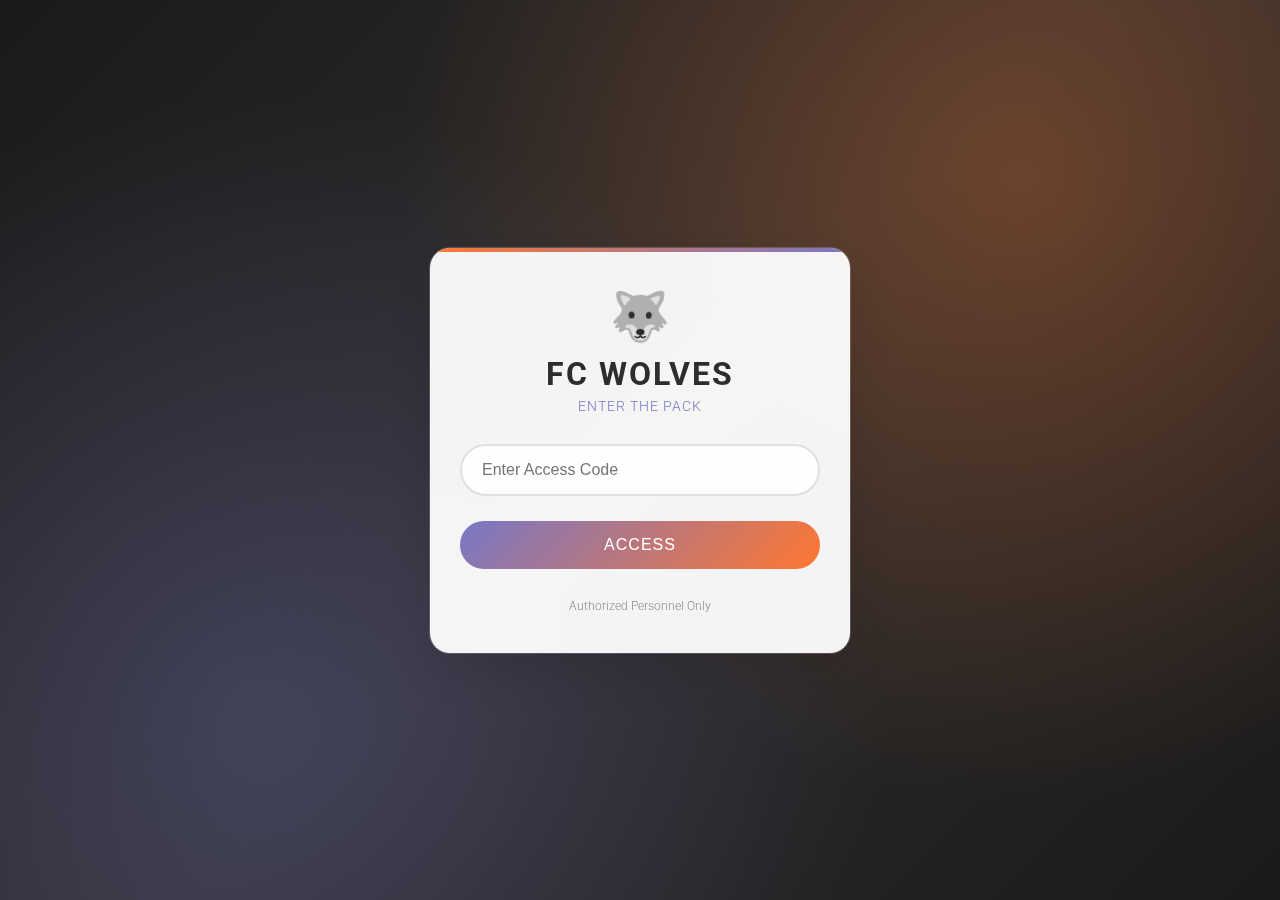
<file: index.html>
<!DOCTYPE html>
<html lang="en">
<head>
    <meta charset="UTF-8">
    <meta name="viewport" content="width=device-width, initial-scale=1.0">
    <title>FC Wolves - Access Portal</title>
    <link rel="stylesheet" href="css/style.css">
    <link rel="preconnect" href="https://fonts.googleapis.com">
    <link rel="preconnect" href="https://fonts.gstatic.com" crossorigin>
    <link href="https://fonts.googleapis.com/css2?family=Roboto:wght@300;400;500;700&display=swap" rel="stylesheet">
</head>
<body>
    <div class="background-overlay"></div>
    <div class="login-container">
        <div class="logo-section">
            <div class="wolf-icon">🐺</div>
            <h1>FC WOLVES</h1>
            <p class="tagline">Enter the Pack</p>
        </div>
        
        <div class="login-form">
            <div class="input-group">
                <input type="password" id="accessCode" placeholder="Enter Access Code" required>
                <span class="input-highlight"></span>
            </div>
            
            <button onclick="checkAccessCode()" class="login-btn">
                <span>ACCESS</span>
                <div class="btn-ripple"></div>
            </button>
            
            <div id="errorMessage" class="error-message"></div>
        </div>
        
        <div class="footer-info">
            <p>Authorized Personnel Only</p>
        </div>
    </div>

    <script src="js/script.js"></script>
</body>
</html>
</file>
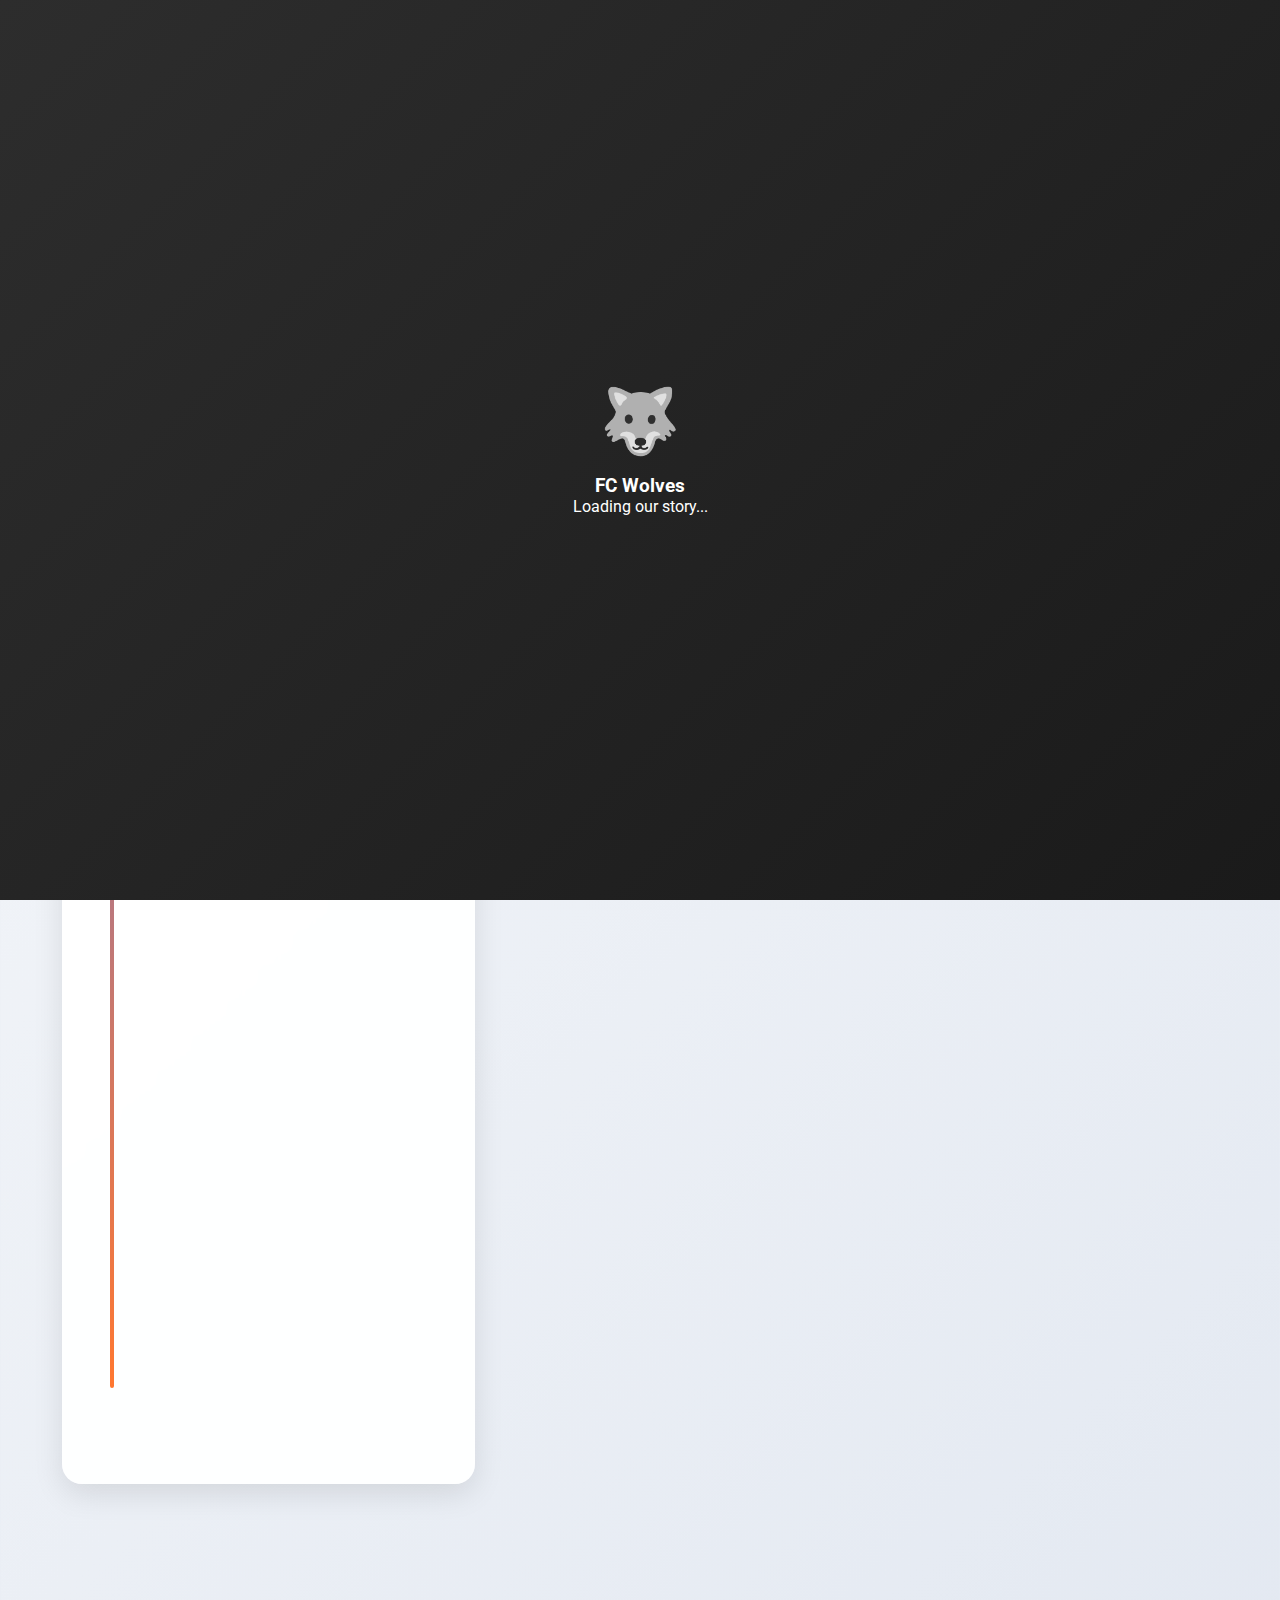
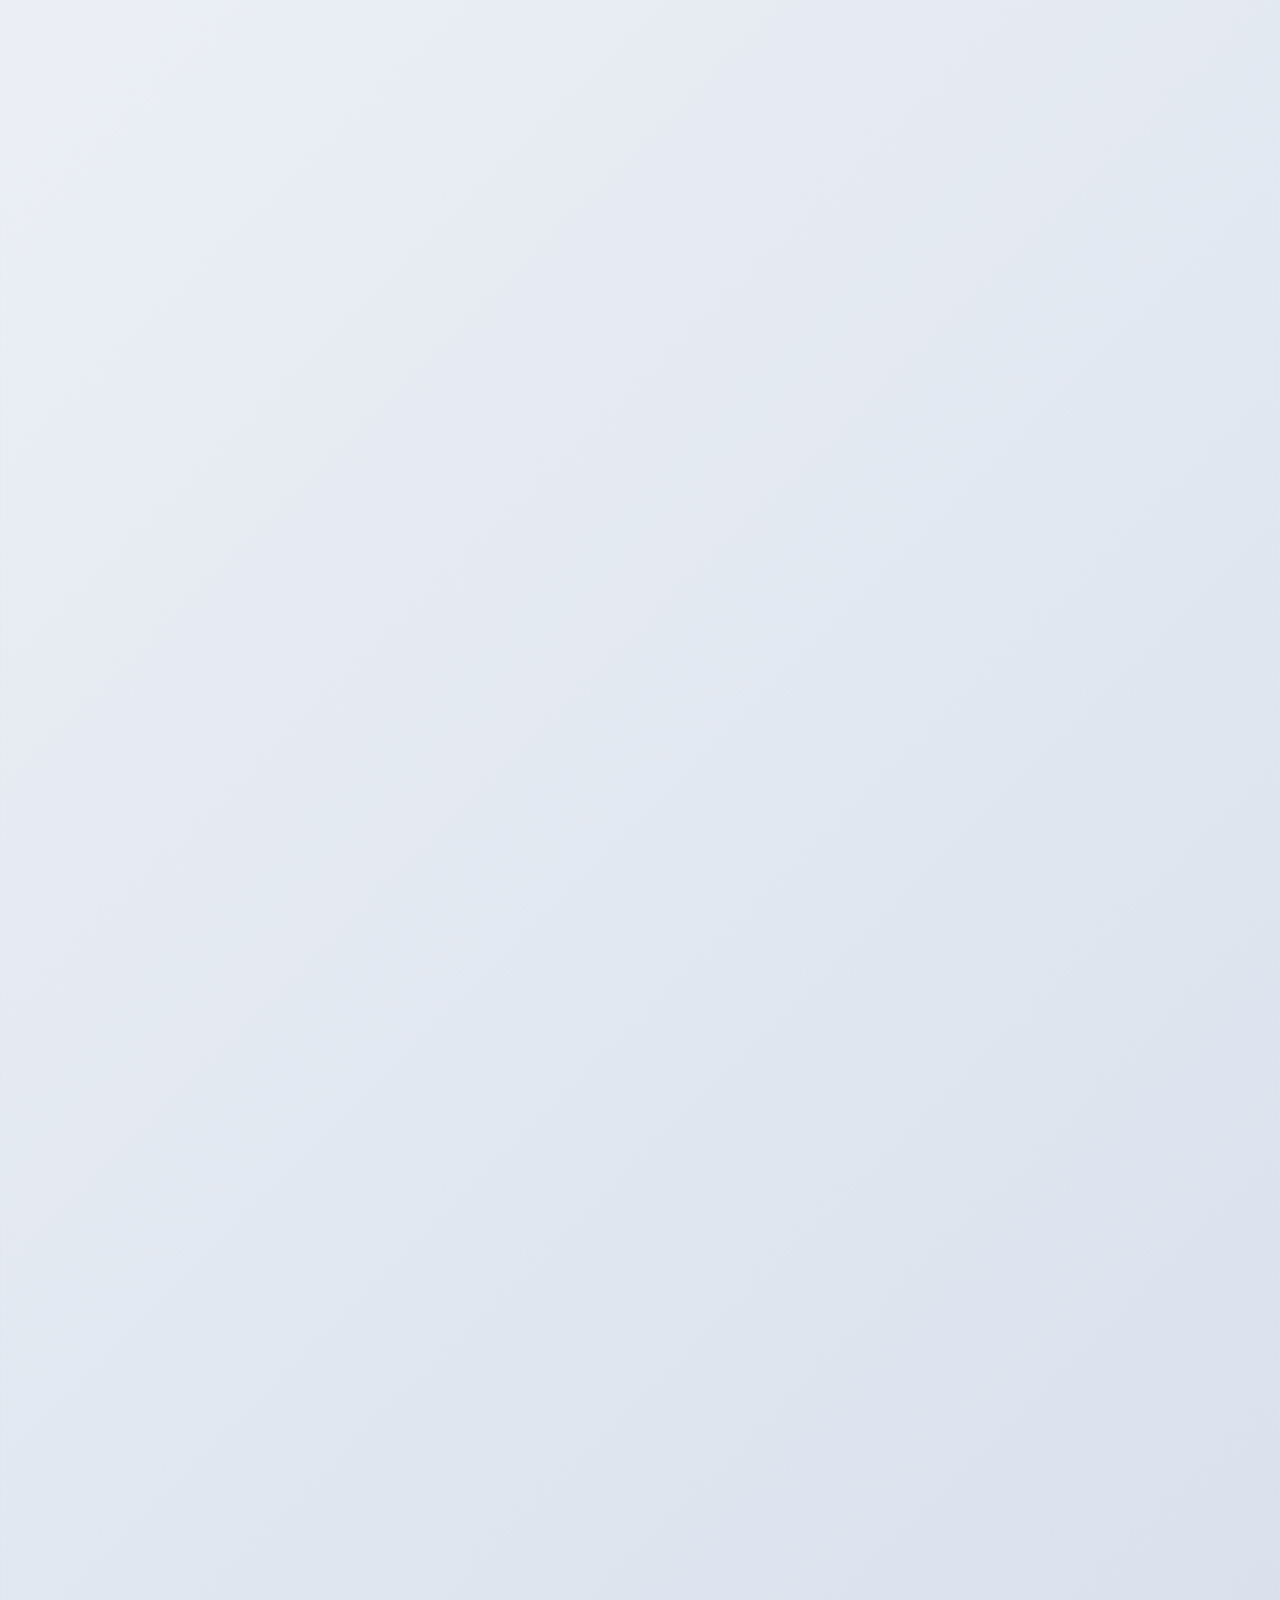
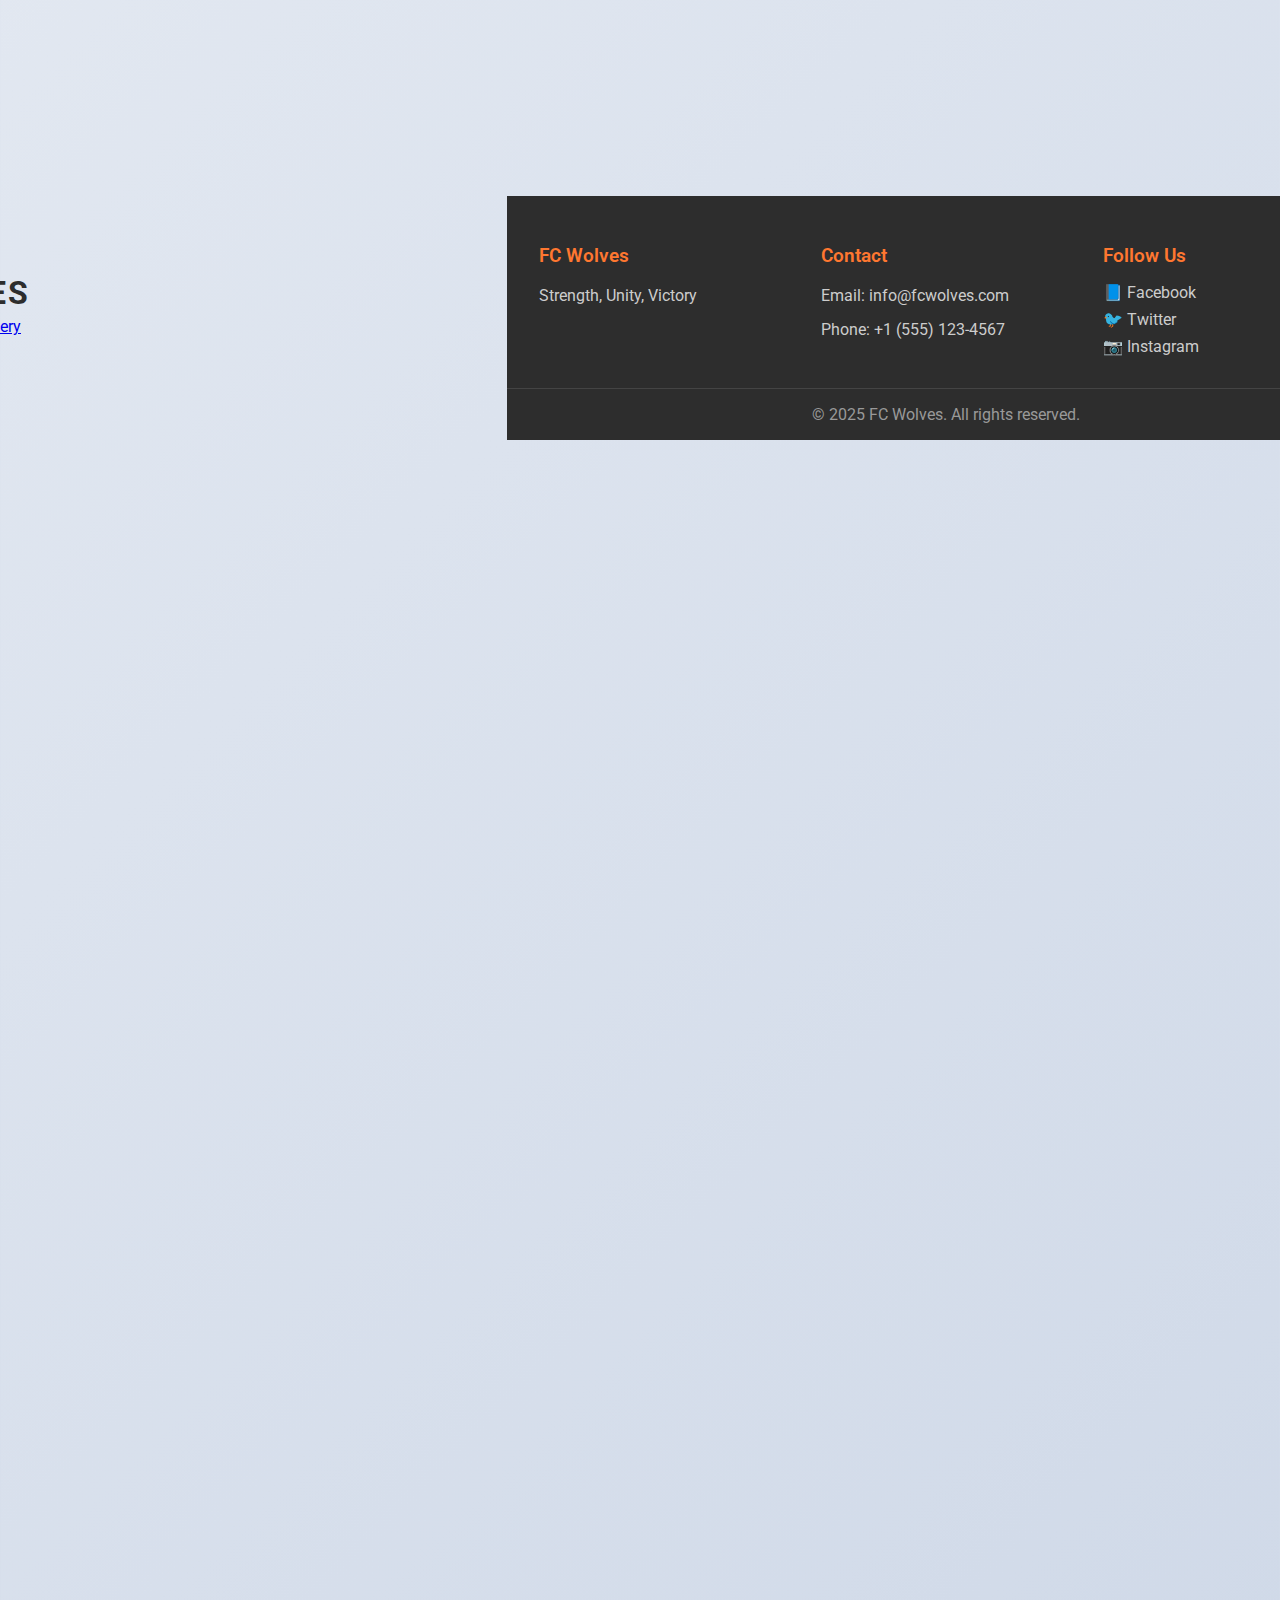
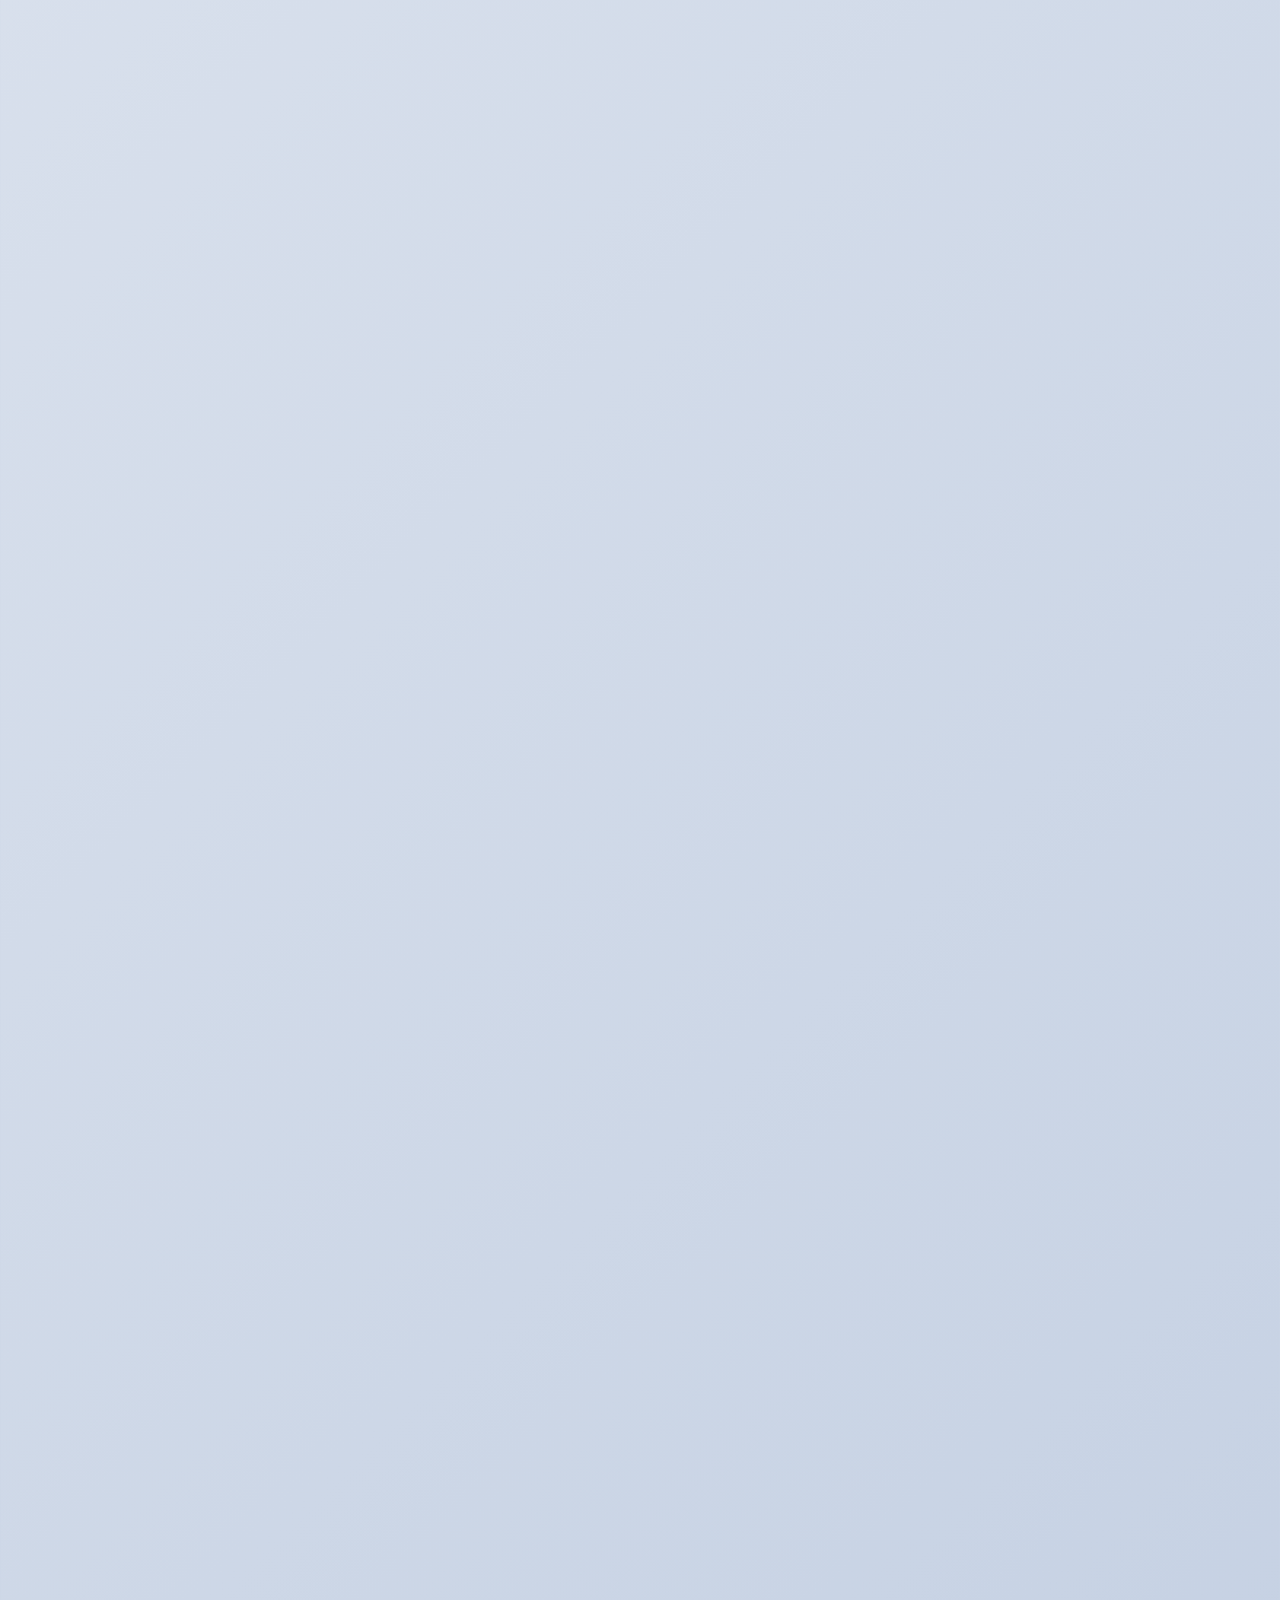
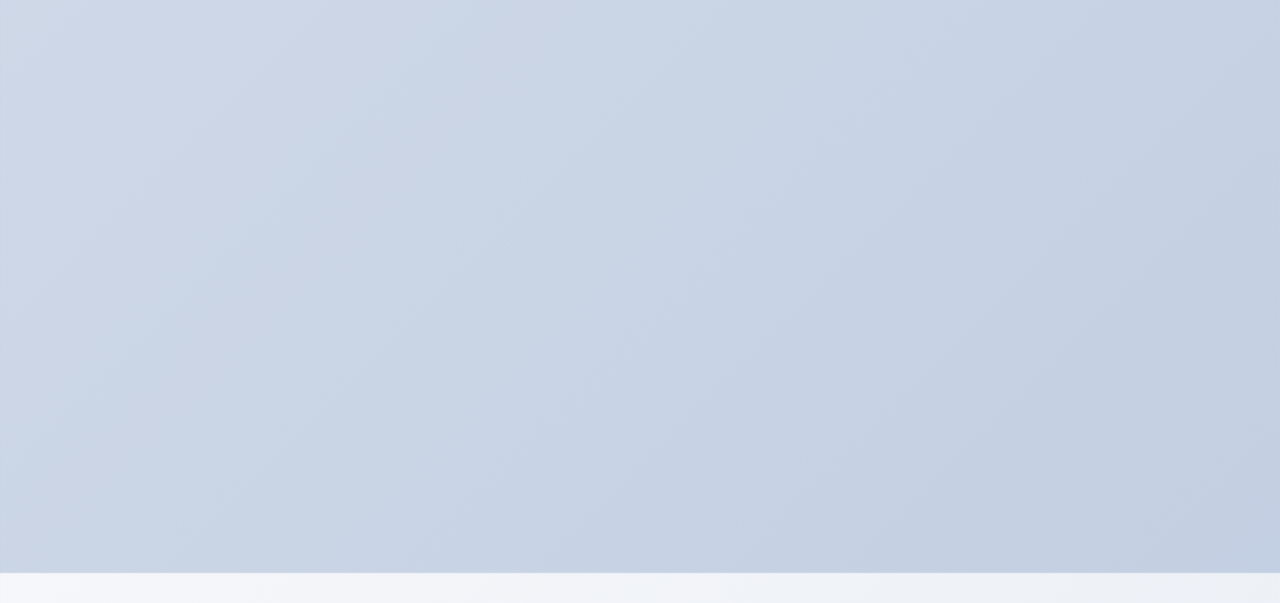
<file: about.html>
<!DOCTYPE html>
<html lang="en">
<head>
    <meta charset="UTF-8">
    <meta name="viewport" content="width=device-width, initial-scale=1.0">
    <title>FC Wolves - About Us</title>
    <link rel="stylesheet" href="css/style.css">
    <link rel="stylesheet" href="css/about.css">
    <link rel="preconnect" href="https://fonts.googleapis.com">
    <link rel="preconnect" href="https://fonts.gstatic.com" crossorigin>
    <link href="https://fonts.googleapis.com/css2?family=Roboto:wght@300;400;500;700&display=swap" rel="stylesheet">
    <script src="js/data-manager.js"></script>
</head>
<body class="about-page">
    <header class="header">
        <div class="header-content">
            <div class="logo">
                <span class="wolf-icon">🐺</span>
                <h1>FC WOLVES</h1>
            </div>
            <nav class="nav">
                <a href="fan.html" class="nav-link">Fan Portal</a>
                <a href="gallery.html" class="nav-link">Gallery</a>
                <a href="#history" class="nav-link">History</a>
                <a href="#achievements" class="nav-link">Achievements</a>
                <a href="#team" class="nav-link">Team</a>
                <a href="index.html" class="logout-btn">Home</a>
            </nav>
        </div>
    </header>

    <main class="main-content">
        <section class="hero-section">
            <div class="hero-content">
                <h2>About FC Wolves 🐺</h2>
                <p class="hero-subtitle">Strength, Unity, Victory</p>
                <div class="hero-stats">
                    <div class="stat-item">
                        <span class="stat-number">1995</span>
                        <span class="stat-label">Founded</span>
                    </div>
                    <div class="stat-item">
                        <span class="stat-number">30</span>
                        <span class="stat-label">Years Strong</span>
                    </div>
                    <div class="stat-item">
                        <span class="stat-number">15</span>
                        <span class="stat-label">Trophies Won</span>
                    </div>
                </div>
            </div>
        </section>

        <div class="content-sections">
            <section id="history" class="content-card">
                <h3><span class="icon">📖</span> Our History</h3>
                <div class="history-content">
                    <div class="timeline">
                        <div class="timeline-item">
                            <div class="timeline-year">1995</div>
                            <div class="timeline-content">
                                <h4>Foundation</h4>
                                <p>FC Wolves was founded by a group of passionate football enthusiasts who shared a vision of creating a team that embodies the spirit of the wolf - fierce, loyal, and united.</p>
                            </div>
                        </div>
                        <div class="timeline-item">
                            <div class="timeline-year">2001</div>
                            <div class="timeline-content">
                                <h4>First Championship</h4>
                                <p>After years of dedication and hard work, FC Wolves claimed their first regional championship, marking the beginning of a legacy of excellence.</p>
                            </div>
                        </div>
                        <div class="timeline-item">
                            <div class="timeline-year">2010</div>
                            <div class="timeline-content">
                                <h4>Stadium Opening</h4>
                                <p>The iconic Wolves Stadium was inaugurated, providing a home ground that reflects the team's ambition and the community's support.</p>
                            </div>
                        </div>
                        <div class="timeline-item">
                            <div class="timeline-year">2020</div>
                            <div class="timeline-content">
                                <h4>Modern Era</h4>
                                <p>FC Wolves embraced modern football technology and training methods, establishing youth academies and community programs.</p>
                            </div>
                        </div>
                    </div>
                </div>
            </section>

            <section id="achievements" class="content-card">
                <h3><span class="icon">🏆</span> Achievements</h3>
                <div class="achievements-grid">
                    <div class="achievement-item">
                        <div class="achievement-icon">🥇</div>
                        <h4>Regional Championships</h4>
                        <p class="achievement-count">8 Titles</p>
                        <p>Dominating regional competitions with consistent excellence and tactical prowess.</p>
                    </div>
                    <div class="achievement-item">
                        <div class="achievement-icon">🏆</div>
                        <h4>National Cup</h4>
                        <p class="achievement-count">3 Victories</p>
                        <p>Proving our mettle on the national stage with memorable cup victories.</p>
                    </div>
                    <div class="achievement-item">
                        <div class="achievement-icon">⭐</div>
                        <h4>League Titles</h4>
                        <p class="achievement-count">4 Championships</p>
                        <p>Consistent league performance showcasing our team's depth and quality.</p>
                    </div>
                    <div class="achievement-item">
                        <div class="achievement-icon">🎖️</div>
                        <h4>Fair Play Awards</h4>
                        <p class="achievement-count">5 Awards</p>
                        <p>Recognition for sportsmanship and ethical conduct on and off the field.</p>
                    </div>
                </div>
            </section>

            <section id="team" class="content-card">
                <h3><span class="icon">👥</span> Our Philosophy</h3>
                <div class="philosophy-content">
                    <div class="philosophy-grid">
                        <div class="philosophy-item">
                            <div class="philosophy-icon">💪</div>
                            <h4>Strength</h4>
                            <p>We believe in physical and mental strength, pushing our limits to achieve greatness both individually and as a team.</p>
                        </div>
                        <div class="philosophy-item">
                            <div class="philosophy-icon">🤝</div>
                            <h4>Unity</h4>
                            <p>Like a pack of wolves, we are stronger together. Our unity on and off the field is our greatest asset.</p>
                        </div>
                        <div class="philosophy-item">
                            <div class="philosophy-icon">🎯</div>
                            <h4>Excellence</h4>
                            <p>We strive for excellence in every aspect of the game, from training to match day performance.</p>
                        </div>
                        <div class="philosophy-item">
                            <div class="philosophy-icon">❤️</div>
                            <h4>Passion</h4>
                            <p>Our love for the beautiful game drives us to give our all in every match and training session.</p>
                        </div>
                    </div>
                </div>
            </section>

            <section class="content-card">
                <h3><span class="icon">🏟️</span> Wolves Stadium</h3>
                <div class="stadium-info">
                    <div class="stadium-details">
                        <div class="detail-item">
                            <span class="detail-label">Capacity:</span>
                            <span class="detail-value">25,000</span>
                        </div>
                        <div class="detail-item">
                            <span class="detail-label">Opened:</span>
                            <span class="detail-value">2010</span>
                        </div>
                        <div class="detail-item">
                            <span class="detail-label">Surface:</span>
                            <span class="detail-value">Natural Grass</span>
                        </div>
                        <div class="detail-item">
                            <span class="detail-label">Location:</span>
                            <span class="detail-value">Wolves City</span>
                        </div>
                    </div>
                    <div class="stadium-description">
                        <p>Wolves Stadium is more than just a football ground - it's the heart of our community. With state-of-the-art facilities and an electric atmosphere, it provides the perfect stage for our team to showcase their skills and for our fans to show their unwavering support.</p>
                        <p>The stadium features modern amenities including VIP boxes, family sections, and accessibility features to ensure every fan can enjoy the matchday experience.</p>
                    </div>
                </div>
            </section>

            <section class="content-card">
                <h3><span class="icon">🌟</span> Community Impact</h3>
                <div class="community-content">
                    <div class="impact-grid">
                        <div class="impact-item">
                            <h4>Youth Academy</h4>
                            <p>Training the next generation of football stars with professional coaching and character development programs.</p>
                        </div>
                        <div class="impact-item">
                            <h4>Community Outreach</h4>
                            <p>Regular visits to schools and community centers, promoting healthy lifestyles and the values of teamwork.</p>
                        </div>
                        <div class="impact-item">
                            <h4>Charity Work</h4>
                            <p>Supporting local charities and organizing fundraising events to give back to the community that supports us.</p>
                        </div>
                        <div class="impact-item">
                            <h4>Environmental Initiative</h4>
                            <p>Committed to sustainability with eco-friendly stadium operations and environmental awareness campaigns.</p>
                        </div>
                    </div>
                </div>
            </section>
        </div>
    </main>

    <footer class="footer">
        <div class="footer-content">
            <div class="footer-section">
                <h4>FC Wolves</h4>
                <p>Strength, Unity, Victory</p>
            </div>
            <div class="footer-section">
                <h4>Contact</h4>
                <p>Email: info@fcwolves.com</p>
                <p>Phone: +1 (555) 123-4567</p>
            </div>
            <div class="footer-section">
                <h4>Follow Us</h4>
                <div class="social-links">
                    <a href="#" class="social-link">📘 Facebook</a>
                    <a href="#" class="social-link">🐦 Twitter</a>
                    <a href="#" class="social-link">📷 Instagram</a>
                </div>
            </div>
        </div>
        <div class="footer-bottom">
            <p>&copy; 2025 FC Wolves. All rights reserved.</p>
        </div>
    </footer>

    <script src="js/about.js"></script>
</body>
</html>
</file>
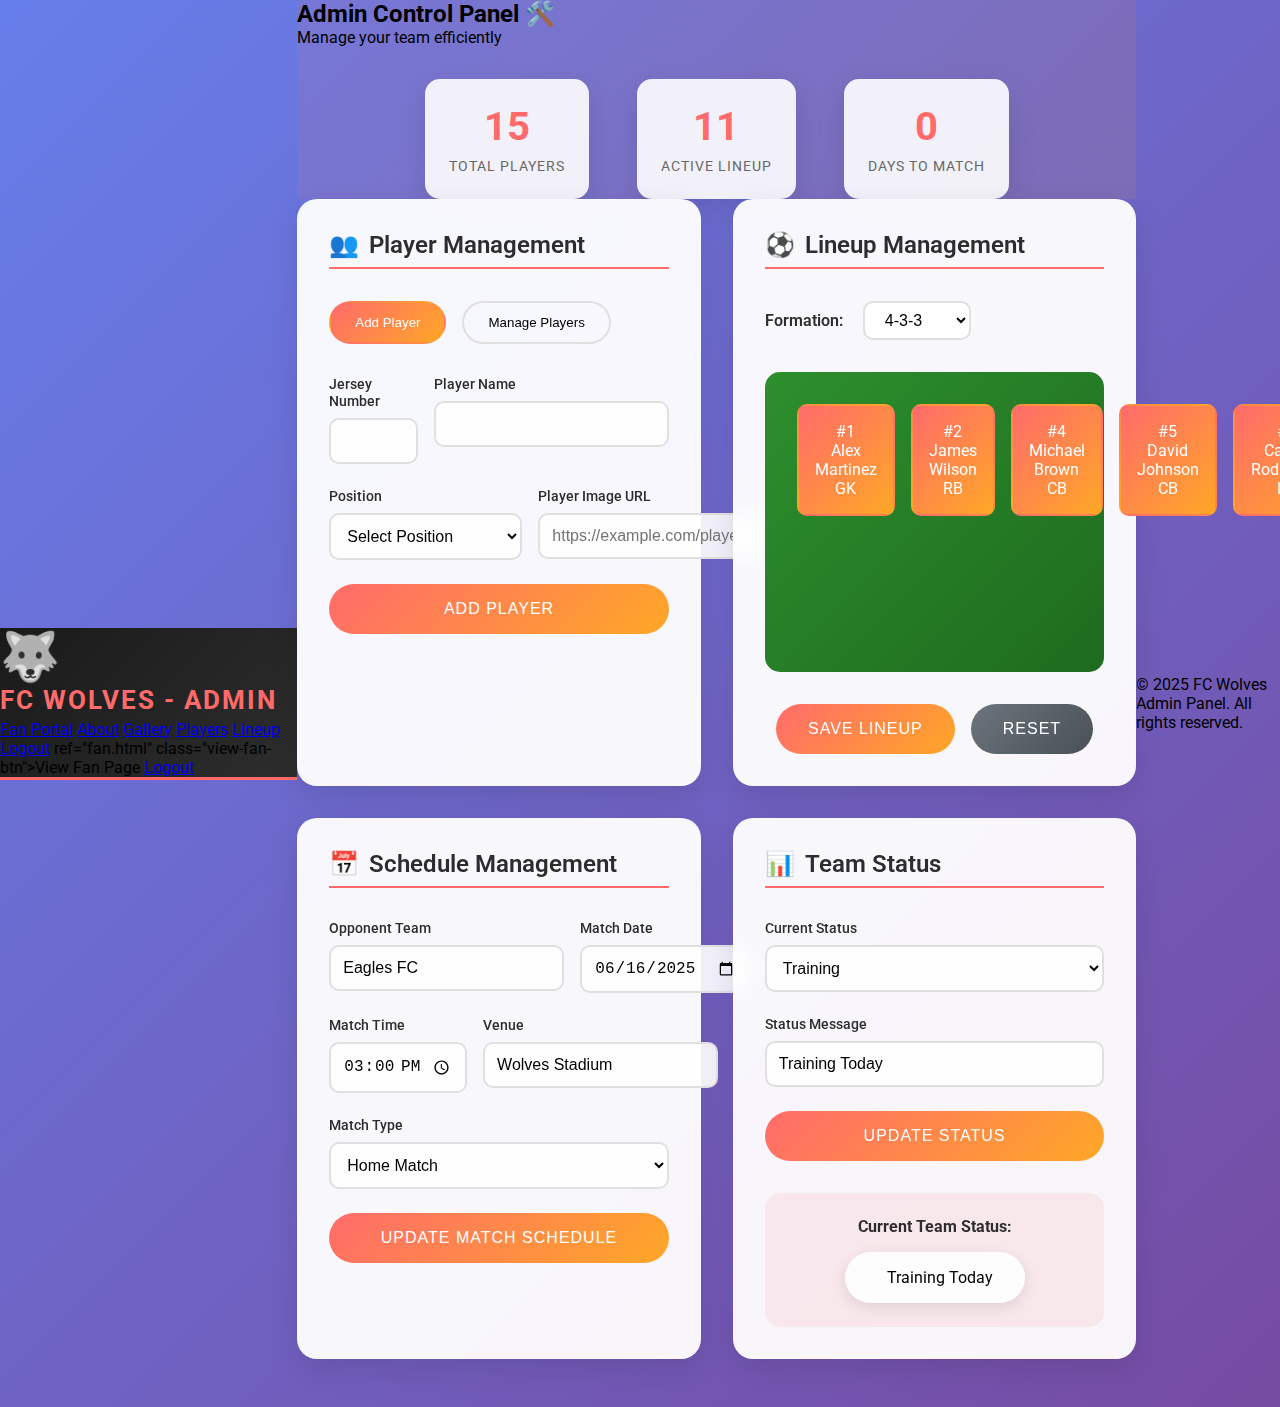
<file: admin.html>
<!DOCTYPE html>
<html lang="en">
<head>
    <meta charset="UTF-8">
    <meta name="viewport" content="width=device-width, initial-scale=1.0">
    <title>FC Wolves - Admin Panel</title>
    <link rel="stylesheet" href="css/style.css">
    <link rel="stylesheet" href="css/admin.css">
    <link rel="preconnect" href="https://fonts.googleapis.com">
    <link rel="preconnect" href="https://fonts.gstatic.com" crossorigin>
    <link href="https://fonts.googleapis.com/css2?family=Roboto:wght@300;400;500;700&display=swap" rel="stylesheet">
    <script src="js/data-manager.js"></script>
</head>
<body class="admin-page">
    <header class="header">
        <div class="header-content">
            <div class="logo">
                <span class="wolf-icon">🐺</span>
                <h1>FC WOLVES - ADMIN</h1>
            </d            <nav class="nav">
                <a href="fan.html" class="nav-link">Fan Portal</a>
                <a href="about.html" class="nav-link">About</a>
                <a href="gallery.html" class="nav-link">Gallery</a>
                <a href="#players" class="nav-link">Players</a>
                <a href="#lineup" class="nav-link">Lineup</a>
                <a href="index.html" class="logout-btn">Logout</a>
            </nav>ref="fan.html" class="view-fan-btn">View Fan Page</a>
                <a href="index.html" class="logout-btn">Logout</a>
            </nav>
        </div>
    </header>

    <main class="main-content">
        <section class="hero-section">
            <div class="hero-content">
                <h2>Admin Control Panel 🛠️</h2>
                <p>Manage your team efficiently</p>
                <div class="admin-stats">
                    <div class="stat-item">
                        <span class="stat-number" id="totalPlayers">15</span>
                        <span class="stat-label">Total Players</span>
                    </div>
                    <div class="stat-item">
                        <span class="stat-number" id="activeLineup">11</span>
                        <span class="stat-label">Active Lineup</span>
                    </div>
                    <div class="stat-item">
                        <span class="stat-number" id="nextMatchDays">2</span>
                        <span class="stat-label">Days to Match</span>
                    </div>
                </div>
            </div>
        </section>

        <div class="admin-grid">
            <!-- Player Management Section -->
            <section id="players" class="admin-card">
                <h3><span class="icon">👥</span> Player Management</h3>
                
                <div class="section-tabs">
                    <button class="tab-btn active" onclick="showTab('add-player')">Add Player</button>
                    <button class="tab-btn" onclick="showTab('manage-players')">Manage Players</button>
                </div>

                <div id="add-player" class="tab-content active">
                    <form class="player-form" id="addPlayerForm">
                        <div class="form-row">
                            <div class="form-group">
                                <label for="playerNumber">Jersey Number</label>
                                <input type="number" id="playerNumber" min="1" max="99" required>
                            </div>
                            <div class="form-group">
                                <label for="playerName">Player Name</label>
                                <input type="text" id="playerName" required>
                            </div>
                        </div>
                        <div class="form-row">
                            <div class="form-group">
                                <label for="playerPosition">Position</label>
                                <select id="playerPosition" required>
                                    <option value="">Select Position</option>
                                    <option value="Goalkeeper">Goalkeeper</option>
                                    <option value="Right Back">Right Back</option>
                                    <option value="Left Back">Left Back</option>
                                    <option value="Center Back">Center Back</option>
                                    <option value="Defensive Midfielder">Defensive Midfielder</option>
                                    <option value="Central Midfielder">Central Midfielder</option>
                                    <option value="Attacking Midfielder">Attacking Midfielder</option>
                                    <option value="Right Midfielder">Right Midfielder</option>
                                    <option value="Left Midfielder">Left Midfielder</option>
                                    <option value="Right Winger">Right Winger</option>
                                    <option value="Left Winger">Left Winger</option>
                                    <option value="Striker">Striker</option>
                                    <option value="Forward">Forward</option>
                                </select>
                            </div>
                            <div class="form-group">
                                <label for="playerImage">Player Image URL</label>
                                <input type="url" id="playerImage" placeholder="https://example.com/player.jpg">
                            </div>
                        </div>
                        <button type="submit" class="submit-btn">Add Player</button>
                    </form>
                </div>

                <div id="manage-players" class="tab-content">
                    <div class="players-table-container">
                        <table class="players-table" id="playersTable">
                            <thead>
                                <tr>
                                    <th>#</th>
                                    <th>Name</th>
                                    <th>Position</th>
                                    <th>Actions</th>
                                </tr>
                            </thead>
                            <tbody id="playersTableBody">
                                <!-- Players will be loaded dynamically -->
                            </tbody>
                        </table>
                    </div>
                </div>
            </section>

            <!-- Lineup Management Section -->
            <section id="lineup" class="admin-card">
                <h3><span class="icon">⚽</span> Lineup Management</h3>
                
                <div class="formation-selector">
                    <label for="formationSelect">Formation:</label>
                    <select id="formationSelect" onchange="changeFormation()">
                        <option value="4-3-3">4-3-3</option>
                        <option value="4-4-2">4-4-2</option>
                        <option value="3-5-2">3-5-2</option>
                        <option value="4-2-3-1">4-2-3-1</option>
                    </select>
                </div>

                <div class="lineup-builder" id="lineupBuilder">
                    <div class="position-slots">
                        <!-- Lineup positions will be generated dynamically -->
                    </div>
                </div>

                <div class="lineup-actions">
                    <button class="action-btn" onclick="saveLineup()">Save Lineup</button>
                    <button class="action-btn secondary" onclick="resetLineup()">Reset</button>
                </div>
            </section>

            <!-- Schedule Management Section -->
            <section id="schedule" class="admin-card">
                <h3><span class="icon">📅</span> Schedule Management</h3>
                
                <form class="schedule-form" id="scheduleForm">
                    <div class="form-row">
                        <div class="form-group">
                            <label for="opponent">Opponent Team</label>
                            <input type="text" id="opponent" required>
                        </div>
                        <div class="form-group">
                            <label for="matchDate">Match Date</label>
                            <input type="date" id="matchDate" required>
                        </div>
                    </div>
                    <div class="form-row">
                        <div class="form-group">
                            <label for="matchTime">Match Time</label>
                            <input type="time" id="matchTime" required>
                        </div>
                        <div class="form-group">
                            <label for="venue">Venue</label>
                            <input type="text" id="venue" required>
                        </div>
                    </div>
                    <div class="form-group">
                        <label for="isHome">Match Type</label>
                        <select id="isHome">
                            <option value="true">Home Match</option>
                            <option value="false">Away Match</option>
                        </select>
                    </div>
                    <button type="submit" class="submit-btn">Update Match Schedule</button>
                </form>
            </section>

            <!-- Team Status Section -->
            <section id="status" class="admin-card">
                <h3><span class="icon">📊</span> Team Status</h3>
                
                <div class="status-controls">
                    <div class="form-group">
                        <label for="teamStatus">Current Status</label>
                        <select id="teamStatus" onchange="updateTeamStatus()">
                            <option value="training">Training</option>
                            <option value="match">Match Day</option>
                            <option value="rest">Rest Day</option>
                            <option value="travel">Travel</option>
                        </select>
                    </div>
                    <div class="form-group">
                        <label for="statusMessage">Status Message</label>
                        <input type="text" id="statusMessage" placeholder="Enter custom status message">
                    </div>
                    <button class="action-btn" onclick="saveTeamStatus()">Update Status</button>
                </div>

                <div class="current-status-display">
                    <h4>Current Team Status:</h4>
                    <div class="status-indicator">
                        <span class="status-dot" id="currentStatusDot"></span>
                        <span class="status-text" id="currentStatusText">Training Today</span>
                    </div>
                </div>
            </section>
        </div>
    </main>

    <footer class="footer">
        <p>&copy; 2025 FC Wolves Admin Panel. All rights reserved.</p>
    </footer>

    <!-- Edit Player Modal -->
    <div id="editPlayerModal" class="modal">
        <div class="modal-content">
            <span class="close" onclick="closeEditModal()">&times;</span>
            <h3>Edit Player</h3>
            <form id="editPlayerForm">
                <input type="hidden" id="editPlayerIndex">
                <div class="form-group">
                    <label for="editPlayerNumber">Jersey Number</label>
                    <input type="number" id="editPlayerNumber" min="1" max="99" required>
                </div>
                <div class="form-group">
                    <label for="editPlayerName">Player Name</label>
                    <input type="text" id="editPlayerName" required>
                </div>
                <div class="form-group">
                    <label for="editPlayerPosition">Position</label>
                    <select id="editPlayerPosition" required>
                        <option value="">Select Position</option>
                        <option value="Goalkeeper">Goalkeeper</option>
                        <option value="Right Back">Right Back</option>
                        <option value="Left Back">Left Back</option>
                        <option value="Center Back">Center Back</option>
                        <option value="Defensive Midfielder">Defensive Midfielder</option>
                        <option value="Central Midfielder">Central Midfielder</option>
                        <option value="Attacking Midfielder">Attacking Midfielder</option>
                        <option value="Right Midfielder">Right Midfielder</option>
                        <option value="Left Midfielder">Left Midfielder</option>
                        <option value="Right Winger">Right Winger</option>
                        <option value="Left Winger">Left Winger</option>
                        <option value="Striker">Striker</option>
                        <option value="Forward">Forward</option>
                    </select>
                </div>
                <div class="form-group">
                    <label for="editPlayerImage">Player Image URL</label>
                    <input type="url" id="editPlayerImage" placeholder="https://example.com/player.jpg">
                </div>
                <div class="modal-actions">
                    <button type="submit" class="submit-btn">Save Changes</button>
                    <button type="button" class="cancel-btn" onclick="closeEditModal()">Cancel</button>
                </div>
            </form>
        </div>
    </div>

    <script src="js/admin.js"></script>
</body>
</html>
</file>
<file: css/style.css>
* {
    margin: 0;
    padding: 0;
    box-sizing: border-box;
}

body {
    font-family: 'Roboto', sans-serif;
    min-height: 100vh;
    display: flex;
    justify-content: center;
    align-items: center;
    background: linear-gradient(135deg, #1a1a1a 0%, #2d2d2d 50%, #1a1a1a 100%);
    position: relative;
    overflow: hidden;
}

.background-overlay {
    position: absolute;
    top: 0;
    left: 0;
    width: 100%;
    height: 100%;
    background: 
        radial-gradient(circle at 20% 80%, rgba(120, 119, 198, 0.3) 0%, transparent 50%),
        radial-gradient(circle at 80% 20%, rgba(255, 119, 48, 0.3) 0%, transparent 50%);
    z-index: -1;
}

.login-container {
    background: rgba(255, 255, 255, 0.95);
    backdrop-filter: blur(10px);
    padding: 40px 30px;
    border-radius: 20px;
    box-shadow: 
        0 20px 40px rgba(0, 0, 0, 0.1),
        0 0 0 1px rgba(255, 255, 255, 0.2);
    text-align: center;
    width: 100%;
    max-width: 420px;
    position: relative;
    overflow: hidden;
}

.login-container::before {
    content: '';
    position: absolute;
    top: 0;
    left: 0;
    right: 0;
    height: 4px;
    background: linear-gradient(90deg, #ff7730, #7877c6, #ff7730);
    background-size: 200% 100%;
    animation: gradientShift 3s ease-in-out infinite;
}

@keyframes gradientShift {
    0%, 100% { background-position: 0% 50%; }
    50% { background-position: 100% 50%; }
}

.logo-section {
    margin-bottom: 30px;
}

.wolf-icon {
    font-size: 48px;
    margin-bottom: 10px;
    animation: pulse 2s ease-in-out infinite;
}

@keyframes pulse {
    0%, 100% { transform: scale(1); }
    50% { transform: scale(1.1); }
}

h1 {
    color: #2d2d2d;
    font-size: 32px;
    font-weight: 700;
    margin-bottom: 5px;
    letter-spacing: 2px;
}

.tagline {
    color: #7877c6;
    font-size: 14px;
    font-weight: 300;
    text-transform: uppercase;
    letter-spacing: 1px;
}

.login-form {
    margin-bottom: 30px;
}

.input-group {
    position: relative;
    margin-bottom: 25px;
}

input[type="password"] {
    width: 100%;
    padding: 15px 20px;
    border: 2px solid #e0e0e0;
    border-radius: 50px;
    font-size: 16px;
    background: rgba(255, 255, 255, 0.9);
    transition: all 0.3s ease;
    outline: none;
}

input[type="password"]:focus {
    border-color: #7877c6;
    background: rgba(255, 255, 255, 1);
    transform: translateY(-2px);
    box-shadow: 0 10px 20px rgba(120, 119, 198, 0.2);
}

.input-highlight {
    position: absolute;
    bottom: 0;
    left: 50%;
    width: 0;
    height: 2px;
    background: linear-gradient(90deg, #ff7730, #7877c6);
    transition: all 0.3s ease;
    transform: translateX(-50%);
}

input[type="password"]:focus + .input-highlight {
    width: 100%;
}

.login-btn {
    width: 100%;
    padding: 15px 30px;
    background: linear-gradient(135deg, #7877c6 0%, #ff7730 100%);
    color: white;
    border: none;
    border-radius: 50px;
    font-size: 16px;
    font-weight: 500;
    cursor: pointer;
    position: relative;
    overflow: hidden;
    transition: all 0.3s ease;
    text-transform: uppercase;
    letter-spacing: 1px;
}

.login-btn:hover {
    transform: translateY(-2px);
    box-shadow: 0 15px 30px rgba(120, 119, 198, 0.4);
}

.login-btn:active {
    transform: translateY(0);
}

.btn-ripple {
    position: absolute;
    top: 50%;
    left: 50%;
    width: 0;
    height: 0;
    border-radius: 50%;
    background: rgba(255, 255, 255, 0.3);
    transform: translate(-50%, -50%);
    transition: width 0.6s, height 0.6s;
}

.login-btn:active .btn-ripple {
    width: 300px;
    height: 300px;
}

.error-message {
    color: #ff4757;
    margin-top: 15px;
    font-size: 14px;
    font-weight: 400;
    opacity: 0;
    transform: translateY(-10px);
    transition: all 0.3s ease;
}

.error-message.show {
    opacity: 1;
    transform: translateY(0);
}

.footer-info {
    color: #888;
    font-size: 12px;
    font-weight: 300;
}

/* Responsive Design */
@media (max-width: 480px) {
    .login-container {
        margin: 20px;
        padding: 30px 20px;
    }
    
    h1 {
        font-size: 28px;
    }
    
    .wolf-icon {
        font-size: 40px;
    }
    
    input[type="password"], .login-btn {
        padding: 12px 20px;
        font-size: 14px;
    }
}

/* Additional styles for other pages */
.container {
    max-width: 1200px;
    margin: 0 auto;
    padding: 20px;
    background: white;
    min-height: 100vh;
}

.container h1 {
    color: #2d2d2d;
    margin-bottom: 20px;
    text-align: center;
}
</file>
<file: css/about.css>
/* About Page Styles */
.about-page {
    background: linear-gradient(135deg, #f5f7fa 0%, #c3cfe2 100%);
    min-height: 100vh;
    font-family: 'Roboto', sans-serif;
}

.about-page .hero-section {
    background: linear-gradient(135deg, rgba(120, 119, 198, 0.1) 0%, rgba(255, 119, 48, 0.1) 100%);
    text-align: center;
    padding: 4rem 2rem;
    margin-bottom: 3rem;
}

.hero-subtitle {
    font-size: 1.3rem;
    color: #7877c6;
    font-weight: 500;
    margin-bottom: 2rem;
    text-transform: uppercase;
    letter-spacing: 2px;
}

.hero-stats {
    display: flex;
    justify-content: center;
    gap: 3rem;
    margin-top: 2rem;
}

.content-sections {
    max-width: 1200px;
    margin: 0 auto;
    padding: 0 2rem;
    display: flex;
    flex-direction: column;
    gap: 3rem;
}

.content-card {
    background: rgba(255, 255, 255, 0.95);
    padding: 3rem;
    border-radius: 20px;
    box-shadow: 0 10px 30px rgba(0, 0, 0, 0.1);
    backdrop-filter: blur(10px);
    transition: all 0.3s ease;
}

.content-card:hover {
    transform: translateY(-5px);
    box-shadow: 0 20px 40px rgba(0, 0, 0, 0.15);
}

.content-card h3 {
    display: flex;
    align-items: center;
    gap: 15px;
    font-size: 2rem;
    color: #2d2d2d;
    margin-bottom: 2rem;
    font-weight: 600;
    border-bottom: 3px solid #7877c6;
    padding-bottom: 1rem;
}

.icon {
    font-size: 2rem;
}

/* Timeline Styles */
.timeline {
    position: relative;
    padding-left: 2rem;
}

.timeline::before {
    content: '';
    position: absolute;
    left: 0;
    top: 0;
    bottom: 0;
    width: 4px;
    background: linear-gradient(to bottom, #7877c6, #ff7730);
    border-radius: 2px;
}

.timeline-item {
    position: relative;
    margin-bottom: 3rem;
    padding-left: 3rem;
}

.timeline-item::before {
    content: '';
    position: absolute;
    left: -1.5rem;
    top: 0.5rem;
    width: 1rem;
    height: 1rem;
    background: #7877c6;
    border-radius: 50%;
    border: 3px solid white;
    box-shadow: 0 0 0 3px #7877c6;
}

.timeline-year {
    font-size: 1.5rem;
    font-weight: 700;
    color: #ff7730;
    margin-bottom: 0.5rem;
}

.timeline-content h4 {
    font-size: 1.3rem;
    color: #2d2d2d;
    margin-bottom: 0.5rem;
    font-weight: 600;
}

.timeline-content p {
    color: #666;
    line-height: 1.6;
}

/* Achievements Grid */
.achievements-grid {
    display: grid;
    grid-template-columns: repeat(auto-fit, minmax(250px, 1fr));
    gap: 2rem;
}

.achievement-item {
    text-align: center;
    padding: 2rem;
    background: linear-gradient(135deg, rgba(120, 119, 198, 0.1) 0%, rgba(255, 119, 48, 0.1) 100%);
    border-radius: 15px;
    transition: all 0.3s ease;
}

.achievement-item:hover {
    transform: translateY(-5px);
    box-shadow: 0 15px 30px rgba(120, 119, 198, 0.2);
}

.achievement-icon {
    font-size: 3rem;
    margin-bottom: 1rem;
}

.achievement-item h4 {
    font-size: 1.3rem;
    color: #2d2d2d;
    margin-bottom: 0.5rem;
    font-weight: 600;
}

.achievement-count {
    font-size: 1.5rem;
    font-weight: 700;
    color: #7877c6;
    margin-bottom: 1rem;
}

.achievement-item p {
    color: #666;
    line-height: 1.5;
}

/* Philosophy Grid */
.philosophy-grid {
    display: grid;
    grid-template-columns: repeat(auto-fit, minmax(250px, 1fr));
    gap: 2rem;
}

.philosophy-item {
    text-align: center;
    padding: 2rem;
    background: rgba(255, 255, 255, 0.8);
    border-radius: 15px;
    border: 2px solid transparent;
    transition: all 0.3s ease;
}

.philosophy-item:hover {
    border-color: #7877c6;
    transform: translateY(-3px);
    box-shadow: 0 10px 20px rgba(120, 119, 198, 0.2);
}

.philosophy-icon {
    font-size: 2.5rem;
    margin-bottom: 1rem;
}

.philosophy-item h4 {
    font-size: 1.3rem;
    color: #2d2d2d;
    margin-bottom: 1rem;
    font-weight: 600;
}

.philosophy-item p {
    color: #666;
    line-height: 1.6;
}

/* Stadium Info */
.stadium-info {
    display: grid;
    grid-template-columns: 1fr 2fr;
    gap: 3rem;
    align-items: start;
}

.stadium-details {
    background: rgba(120, 119, 198, 0.1);
    padding: 2rem;
    border-radius: 15px;
}

.detail-item {
    display: flex;
    justify-content: space-between;
    align-items: center;
    padding: 1rem 0;
    border-bottom: 1px solid rgba(120, 119, 198, 0.2);
}

.detail-item:last-child {
    border-bottom: none;
}

.detail-label {
    font-weight: 600;
    color: #2d2d2d;
}

.detail-value {
    font-weight: 500;
    color: #7877c6;
}

.stadium-description p {
    color: #666;
    line-height: 1.7;
    margin-bottom: 1.5rem;
}

/* Community Impact */
.impact-grid {
    display: grid;
    grid-template-columns: repeat(auto-fit, minmax(250px, 1fr));
    gap: 2rem;
}

.impact-item {
    padding: 2rem;
    background: linear-gradient(135deg, rgba(255, 119, 48, 0.1) 0%, rgba(120, 119, 198, 0.1) 100%);
    border-radius: 15px;
    transition: all 0.3s ease;
}

.impact-item:hover {
    transform: translateY(-3px);
    box-shadow: 0 10px 20px rgba(255, 119, 48, 0.2);
}

.impact-item h4 {
    font-size: 1.2rem;
    color: #2d2d2d;
    margin-bottom: 1rem;
    font-weight: 600;
}

.impact-item p {
    color: #666;
    line-height: 1.6;
}

/* Footer Styles */
.footer {
    background: #2d2d2d;
    color: white;
    margin-top: 4rem;
}

.footer-content {
    max-width: 1200px;
    margin: 0 auto;
    padding: 3rem 2rem 2rem;
    display: grid;
    grid-template-columns: repeat(auto-fit, minmax(250px, 1fr));
    gap: 2rem;
}

.footer-section h4 {
    color: #ff7730;
    margin-bottom: 1rem;
    font-size: 1.2rem;
    font-weight: 600;
}

.footer-section p {
    color: #ccc;
    line-height: 1.6;
    margin-bottom: 0.5rem;
}

.social-links {
    display: flex;
    flex-direction: column;
    gap: 0.5rem;
}

.social-link {
    color: #ccc;
    text-decoration: none;
    transition: color 0.3s ease;
}

.social-link:hover {
    color: #7877c6;
}

.footer-bottom {
    border-top: 1px solid #444;
    padding: 1rem 2rem;
    text-align: center;
    color: #999;
}

/* Responsive Design */
@media (max-width: 768px) {
    .hero-stats {
        flex-direction: column;
        gap: 1.5rem;
        align-items: center;
    }
    
    .content-sections {
        padding: 0 1rem;
        gap: 2rem;
    }
    
    .content-card {
        padding: 2rem;
    }
    
    .content-card h3 {
        font-size: 1.5rem;
    }
    
    .timeline {
        padding-left: 1rem;
    }
    
    .timeline-item {
        padding-left: 2rem;
    }
    
    .achievements-grid,
    .philosophy-grid,
    .impact-grid {
        grid-template-columns: 1fr;
    }
    
    .stadium-info {
        grid-template-columns: 1fr;
        gap: 2rem;
    }
    
    .footer-content {
        grid-template-columns: 1fr;
        text-align: center;
    }
}

@media (max-width: 480px) {
    .about-page .hero-section {
        padding: 2rem 1rem;
    }
    
    .hero-content h2 {
        font-size: 2rem;
    }
    
    .hero-subtitle {
        font-size: 1rem;
    }
    
    .content-card {
        padding: 1.5rem;
    }
    
    .achievement-item,
    .philosophy-item,
    .impact-item {
        padding: 1.5rem;
    }
}
</file>
<file: css/admin.css>
/* Admin Page Styles */
.admin-page {
    background: linear-gradient(135deg, #667eea 0%, #764ba2 100%);
    min-height: 100vh;
    font-family: 'Roboto', sans-serif;
}

.admin-page .header {
    background: linear-gradient(135deg, #1a1a1a 0%, #2d2d2d 100%);
    border-bottom: 3px solid #ff6b6b;
}

.admin-page .logo h1 {
    color: #ff6b6b;
    font-size: 1.6rem;
}

.view-fan-btn {
    background: linear-gradient(135deg, #2ed573 0%, #17a2b8 100%);
    color: white;
    text-decoration: none;
    padding: 0.5rem 1rem;
    border-radius: 20px;
    font-weight: 500;
    transition: all 0.3s ease;
}

.view-fan-btn:hover {
    transform: translateY(-2px);
    box-shadow: 0 5px 15px rgba(46, 213, 115, 0.4);
}

.admin-page .hero-section {
    background: linear-gradient(135deg, rgba(255, 107, 107, 0.1) 0%, rgba(255, 167, 38, 0.1) 100%);
}

.admin-stats {
    display: flex;
    justify-content: center;
    gap: 3rem;
    margin-top: 2rem;
}

.stat-item {
    display: flex;
    flex-direction: column;
    align-items: center;
    background: rgba(255, 255, 255, 0.9);
    padding: 1.5rem;
    border-radius: 15px;
    box-shadow: 0 10px 30px rgba(0, 0, 0, 0.1);
    min-width: 120px;
}

.stat-number {
    font-size: 2.5rem;
    font-weight: 700;
    color: #ff6b6b;
    margin-bottom: 0.5rem;
}

.stat-label {
    font-size: 0.9rem;
    color: #666;
    text-transform: uppercase;
    letter-spacing: 1px;
    text-align: center;
}

.admin-grid {
    display: grid;
    grid-template-columns: repeat(auto-fit, minmax(400px, 1fr));
    gap: 2rem;
    margin-bottom: 3rem;
}

.admin-card {
    background: rgba(255, 255, 255, 0.95);
    padding: 2rem;
    border-radius: 20px;
    box-shadow: 0 10px 30px rgba(0, 0, 0, 0.1);
    backdrop-filter: blur(10px);
    transition: all 0.3s ease;
}

.admin-card:hover {
    transform: translateY(-5px);
    box-shadow: 0 20px 40px rgba(0, 0, 0, 0.15);
}

.admin-card h3 {
    display: flex;
    align-items: center;
    gap: 10px;
    font-size: 1.5rem;
    color: #2d2d2d;
    margin-bottom: 2rem;
    font-weight: 600;
    border-bottom: 2px solid #ff6b6b;
    padding-bottom: 0.5rem;
}

.section-tabs {
    display: flex;
    gap: 1rem;
    margin-bottom: 2rem;
}

.tab-btn {
    background: transparent;
    border: 2px solid #e0e0e0;
    padding: 0.75rem 1.5rem;
    border-radius: 25px;
    cursor: pointer;
    transition: all 0.3s ease;
    font-weight: 500;
}

.tab-btn.active {
    background: linear-gradient(135deg, #ff6b6b 0%, #ffa726 100%);
    color: white;
    border-color: transparent;
}

.tab-btn:hover:not(.active) {
    border-color: #ff6b6b;
    color: #ff6b6b;
}

.tab-content {
    display: none;
}

.tab-content.active {
    display: block;
}

.player-form, .schedule-form {
    display: flex;
    flex-direction: column;
    gap: 1.5rem;
}

.form-row {
    display: grid;
    grid-template-columns: 1fr 1fr;
    gap: 1rem;
}

.form-group {
    display: flex;
    flex-direction: column;
    gap: 0.5rem;
}

.form-group label {
    font-weight: 500;
    color: #2d2d2d;
    font-size: 0.9rem;
}

.form-group input,
.form-group select {
    padding: 0.75rem;
    border: 2px solid #e0e0e0;
    border-radius: 10px;
    font-size: 1rem;
    transition: all 0.3s ease;
    background: rgba(255, 255, 255, 0.9);
}

.form-group input:focus,
.form-group select:focus {
    outline: none;
    border-color: #ff6b6b;
    background: white;
    box-shadow: 0 0 0 3px rgba(255, 107, 107, 0.1);
}

.submit-btn, .action-btn {
    background: linear-gradient(135deg, #ff6b6b 0%, #ffa726 100%);
    color: white;
    border: none;
    padding: 1rem 2rem;
    border-radius: 25px;
    font-size: 1rem;
    font-weight: 500;
    cursor: pointer;
    transition: all 0.3s ease;
    text-transform: uppercase;
    letter-spacing: 1px;
}

.submit-btn:hover, .action-btn:hover {
    transform: translateY(-2px);
    box-shadow: 0 10px 20px rgba(255, 107, 107, 0.3);
}

.action-btn.secondary {
    background: linear-gradient(135deg, #6c757d 0%, #495057 100%);
}

.action-btn.secondary:hover {
    box-shadow: 0 10px 20px rgba(108, 117, 125, 0.3);
}

.players-table-container {
    overflow-x: auto;
    border-radius: 10px;
    box-shadow: 0 5px 15px rgba(0, 0, 0, 0.1);
}

.players-table {
    width: 100%;
    border-collapse: collapse;
    background: white;
}

.players-table th,
.players-table td {
    padding: 1rem;
    text-align: left;
    border-bottom: 1px solid #e0e0e0;
}

.players-table th {
    background: linear-gradient(135deg, #ff6b6b 0%, #ffa726 100%);
    color: white;
    font-weight: 600;
    text-transform: uppercase;
    letter-spacing: 1px;
    font-size: 0.9rem;
}

.players-table tr:hover {
    background: rgba(255, 107, 107, 0.05);
}

.action-buttons {
    display: flex;
    gap: 0.5rem;
}

.edit-btn, .delete-btn {
    padding: 0.5rem 1rem;
    border: none;
    border-radius: 5px;
    cursor: pointer;
    font-size: 0.8rem;
    font-weight: 500;
    transition: all 0.3s ease;
}

.edit-btn {
    background: #17a2b8;
    color: white;
}

.edit-btn:hover {
    background: #138496;
    transform: translateY(-1px);
}

.delete-btn {
    background: #dc3545;
    color: white;
}

.delete-btn:hover {
    background: #c82333;
    transform: translateY(-1px);
}

.formation-selector {
    margin-bottom: 2rem;
}

.formation-selector label {
    font-weight: 600;
    color: #2d2d2d;
    margin-right: 1rem;
}

.formation-selector select {
    padding: 0.5rem 1rem;
    border: 2px solid #e0e0e0;
    border-radius: 10px;
    background: white;
    font-size: 1rem;
}

.lineup-builder {
    background: linear-gradient(135deg, #2d8f2d 0%, #1e6b1e 100%);
    border-radius: 15px;
    padding: 2rem;
    margin-bottom: 2rem;
    position: relative;
    min-height: 300px;
}

.position-slots {
    display: grid;
    grid-template-columns: repeat(11, 1fr);
    gap: 1rem;
    height: 100%;
}

.position-slot {
    background: rgba(255, 255, 255, 0.9);
    border: 2px dashed #ccc;
    border-radius: 10px;
    padding: 1rem;
    text-align: center;
    cursor: pointer;
    transition: all 0.3s ease;
    min-height: 80px;
    display: flex;
    flex-direction: column;
    justify-content: center;
}

.position-slot:hover {
    border-color: #ff6b6b;
    background: rgba(255, 107, 107, 0.1);
}

.position-slot.filled {
    background: linear-gradient(135deg, #ff6b6b 0%, #ffa726 100%);
    color: white;
    border-color: transparent;
}

.lineup-actions {
    display: flex;
    gap: 1rem;
    justify-content: center;
}

.status-controls {
    display: flex;
    flex-direction: column;
    gap: 1.5rem;
    margin-bottom: 2rem;
}

.current-status-display {
    background: rgba(255, 107, 107, 0.1);
    padding: 1.5rem;
    border-radius: 15px;
    text-align: center;
}

.current-status-display h4 {
    color: #2d2d2d;
    margin-bottom: 1rem;
}

.current-status-display .status-indicator {
    display: inline-flex;
    align-items: center;
    gap: 10px;
    background: rgba(255, 255, 255, 0.9);
    padding: 1rem 2rem;
    border-radius: 50px;
    box-shadow: 0 5px 15px rgba(0, 0, 0, 0.1);
}

/* Modal Styles */
.modal {
    display: none;
    position: fixed;
    z-index: 1000;
    left: 0;
    top: 0;
    width: 100%;
    height: 100%;
    background-color: rgba(0, 0, 0, 0.5);
    backdrop-filter: blur(5px);
}

.modal-content {
    background-color: white;
    margin: 5% auto;
    padding: 2rem;
    border-radius: 20px;
    width: 90%;
    max-width: 500px;
    position: relative;
    box-shadow: 0 20px 40px rgba(0, 0, 0, 0.2);
}

.close {
    position: absolute;
    right: 1rem;
    top: 1rem;
    font-size: 2rem;
    font-weight: bold;
    cursor: pointer;
    color: #999;
    transition: color 0.3s ease;
}

.close:hover {
    color: #ff6b6b;
}

.modal-actions {
    display: flex;
    gap: 1rem;
    justify-content: flex-end;
    margin-top: 2rem;
}

.cancel-btn {
    background: #6c757d;
    color: white;
    border: none;
    padding: 0.75rem 1.5rem;
    border-radius: 25px;
    cursor: pointer;
    font-weight: 500;
    transition: all 0.3s ease;
}

.cancel-btn:hover {
    background: #5a6268;
    transform: translateY(-1px);
}

/* Responsive Design */
@media (max-width: 768px) {
    .admin-grid {
        grid-template-columns: 1fr;
        gap: 1rem;
    }
    
    .admin-stats {
        flex-direction: column;
        gap: 1rem;
        align-items: center;
    }
    
    .form-row {
        grid-template-columns: 1fr;
    }
    
    .section-tabs {
        flex-direction: column;
    }
    
    .lineup-actions {
        flex-direction: column;
    }
    
    .action-buttons {
        flex-direction: column;
    }
    
    .modal-content {
        margin: 10% auto;
        width: 95%;
        padding: 1.5rem;
    }
}

@media (max-width: 480px) {
    .admin-card {
        padding: 1rem;
    }
    
    .players-table th,
    .players-table td {
        padding: 0.5rem;
        font-size: 0.9rem;
    }
    
    .stat-item {
        padding: 1rem;
        min-width: 100px;
    }
    
    .stat-number {
        font-size: 2rem;
    }
}
</file>
